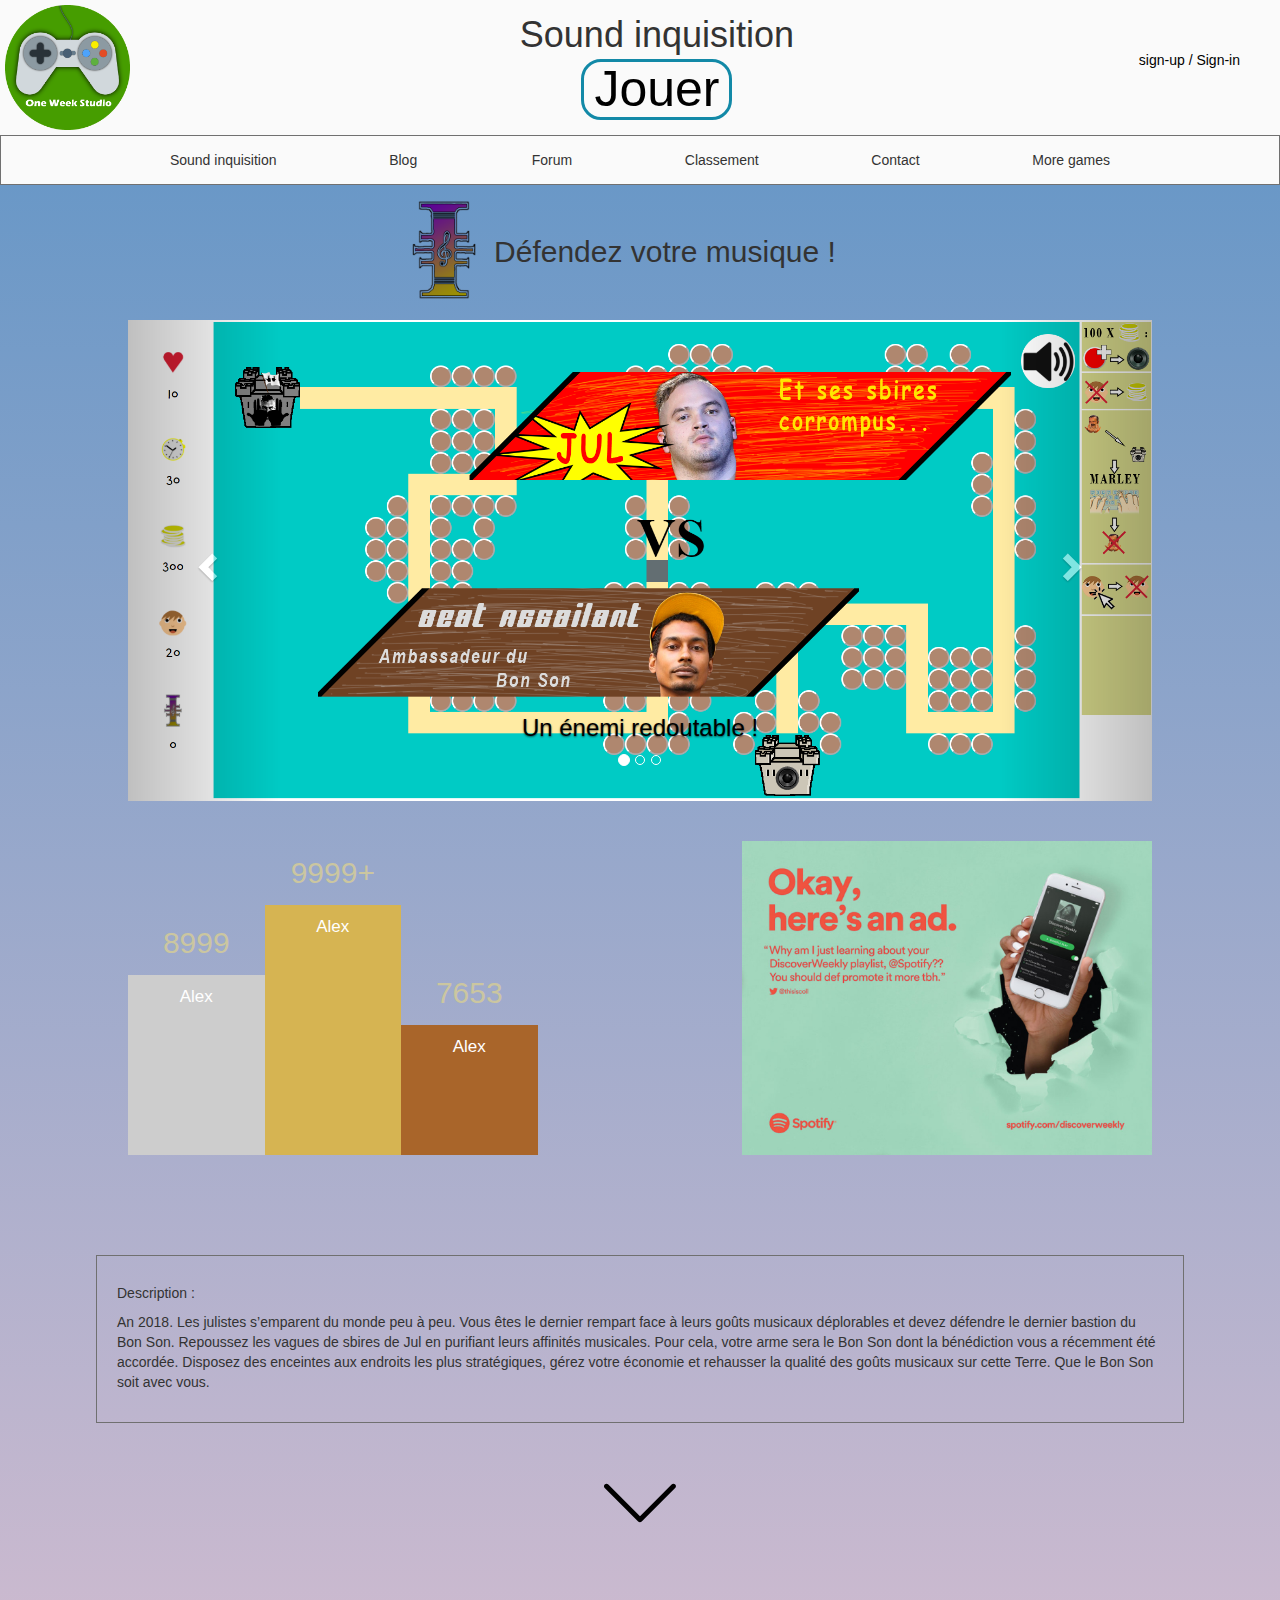
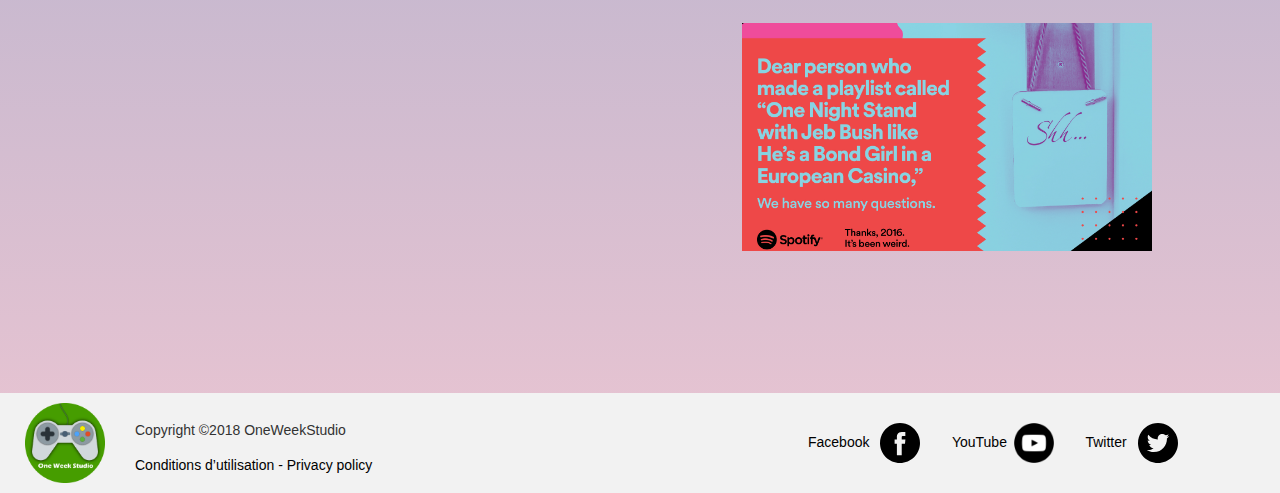
<file: index.html>
<!DOCTYPE html>
<html lang="fr" dir="ltr">
  <head>
    <meta charset="utf-8">
    <title>Sound inquisition</title>
    <link rel="stylesheet" href="styles/style.css">
    <link rel="stylesheet" href="https://maxcdn.bootstrapcdn.com/bootstrap/3.3.7/css/bootstrap.min.css">
    <script src="https://ajax.googleapis.com/ajax/libs/jquery/3.3.1/jquery.min.js"></script>
    <script src="https://maxcdn.bootstrapcdn.com/bootstrap/3.3.7/js/bootstrap.min.js"></script>
    <link rel="icon" href="images/logo2.png" />
  </head>
  <body>
    <header>
      <div class="headerTop">
        <div class="logo">
          <img src="images/logo2.png" alt="One week studio logo">
        </div>
        <div class="titleAndPlay">
          <h1>Sound inquisition</h1>
          <a href="game.html"><h1>Jouer</h1></a>
        </div>
        <div class="login">
          <a href="???">sign-up / Sign-in</a>
        </div>
      </div>
      <div class="headerBot">
        <ul class="nav">
          <li><a href=""></a>Sound inquisition</li>
          <li><a href=""></a>Blog</li>
          <li><a href=""></a>Forum</li>
          <li><a href=""></a>Classement</li>
          <li><a href=""></a>Contact</li>
          <li><a href=""></a>More games</li>
        </ul>
      </div>
    </header>
    <div class="main">
      <div class="mainCaption">
        <div class="logo">
          <img src="images/gameLogo.png" alt="game logo">
        </div>
        <h2>Défendez votre musique !</h2>
      </div>
      <div class="carouselContainer">
        <div id="myCarousel" class="carousel slide" data-ride="carousel">
        <!-- Indicators -->
        <ol class="carousel-indicators">
          <li data-target="#myCarousel" data-slide-to="0" class="active"></li>
          <li data-target="#myCarousel" data-slide-to="1"></li>
          <li data-target="#myCarousel" data-slide-to="2"></li>
        </ol>

        <!-- Wrapper for slides -->
        <div class="carousel-inner">

          <div class="item active">
            <img src="images/screen1.png" alt="Los Angeles" style="width:100%;">
            <div class="carousel-caption">
              <h3>Un énemi redoutable !</h3>
              <p></p>
            </div>
          </div>

          <div class="item">
            <img src="images/screen2.png" alt="Chicago" style="width:100%;">
            <div class="carousel-caption">
              <h3>Défendez le Bon Son !</h3>
              <p></p>
            </div>
          </div>

          <div class="item">
            <img src="images/screen3.png" alt="New York" style="width:100%;">
            <div class="carousel-caption">
              <h3>Des QTE rythmés !</h3>
              <p></p>
            </div>
          </div>

        </div>

        <!-- Left and right controls -->
        <a class="left carousel-control" href="#myCarousel" data-slide="prev">
          <span class="glyphicon glyphicon-chevron-left"></span>
          <span class="sr-only">Previous</span>
        </a>
        <a class="right carousel-control" href="#myCarousel" data-slide="next">
          <span class="glyphicon glyphicon-chevron-right"></span>
          <span class="sr-only">Next</span>
        </a>
      </div>
      </div>
      <div class="leaderboardAndAd">
        <div class="leaderboard">
          <div class="rankContainer">
            <div class="scoreContainer">
              <p class="score">8999</p>
            </div>
            <div class="leaderboardRank" id="secondPlace">
              <p class="nickname">Alex</p>
            </div>
          </div>
          <div class="rankContainer">
            <div class="scoreContainer">
              <p class="score">9999+</p>
            </div>
            <div class="leaderboardRank" id="firstPlace">
              <p class="nickname">Alex</p>
            </div>
          </div>
          <div class="rankContainer">
            <div class="scoreContainer">
              <p class="score">7653</p>
            </div>
            <div class="leaderboardRank" id="thirdPlace">
              <p class="nickname">Alex</p>
            </div>
          </div>
        </div>
        <div class="ad">
          <img class="ad "src="images/ad1.jpg" alt="ad">
        </div>
      </div>
      <div class="rulesContainer">
        <div class="rules">
          <h5>Description :</h5>
          <p>An 2018. Les julistes s’emparent du monde peu à peu. Vous êtes le dernier rempart face à leurs goûts musicaux déplorables et devez défendre le dernier bastion du Bon Son. Repoussez les vagues de sbires de Jul en purifiant leurs affinités musicales. Pour cela, votre arme sera le Bon Son dont la bénédiction vous a récemment été accordée. Disposez des enceintes aux endroits les plus stratégiques, gérez votre économie et rehausser la qualité des goûts musicaux sur cette Terre. Que le Bon Son soit avec vous.
          </p>
          <div class="" id="more">
            <h5>Règles :</h5>
            <p> Le concept est un simple, des vagues de Julistes tentent d’envahir le bastion du Bon Son. Votre but, défendre à tout prix le bastion
            et empêcher les Julistes de prendre le contrôle du Bon Son et de mettre fin à la bonne musique. Pour ce faire, placez des tourelles
            dans les emplacements rose disponibles, une tourelle coûte 100 pièces d’or, que vous pouvez gagner en convertissant les Julistes.</p>
            <h5>Commandes :</h5>
            <div class="commands">
              <div class="comand">
                souris
                <img src="images/mouse.svg" alt="mouse icon">
              </div>
              <div class="comand">
                clavier
                <img src="images/keyboard.svg" alt="keyboard icon">
              </div>

            </div>
          </div>
        </div>
      </div>
      <div class="more">

      </div>
      <div class="youtubeVideoandAd">
        <div class="youtube">
        <iframe width="560" height="315" src="https://www.youtube.com/embed/DH0aU6JI588?rel=0" frameborder="0" allow="autoplay; encrypted-media" allowfullscreen></iframe>
        </div>
        <div class="ad">
          <img class="ad "src="images/ad2.jpg" alt="ad">
        </div>
      </div>
      <footer>
        <div class="logoAndPolicy">
          <div class="container">
            <div class="logo">
              <img src="images/logo2.png" alt="OneWeekStudio logo">
            </div>
            <div class="policy">
              <p>Copyright ©2018 OneWeekStudio</p>
              <a href="#">Conditions d’utilisation - Privacy policy  </a>
            </div>
          </div>
            <div class="socialnetwork">
              <ul>
                <li><a href="https://www.facebook.com/One-Week-Studio-212831839475740/">Facebook <img src="images/facebook-logo-button.svg" alt="Facebook logo"></a></li>
                <li><a href="">YouTube<img src="images/flaticonYoutube.png" alt="Youtube logo"></a></li>
                <li><a href="https://twitter.com/OneWeekStudio">Twitter <img src="images/twitter-logo-button.svg" alt="twitter logo"></a></li>
              </ul>
            </div>
          </div>
        </div>
      </footer>
      <script src="scripts/app.js"></script>
  </body>
</html>
</file>
<file: styles/style.css>
body{
  margin: 0;
}
header{
  width: 100%;
  height: auto;
  background: #FAFAFA;
}

div.headerTop{
  width: 100%;
  display: flex;
  justify-content: space-between;
}
.headerTop div.logo {
  width: 125px;
  margin: 5px;
}
.headerTop div.logo img{
  width: 100%;
}
div.titleAndPlay{
  display: flex;
  flex-direction: column;
  width: auto;
  margin-left: 40px;
}
div.titleAndPlay h1{
  margin: auto;

}
div.titleAndPlay a{
  text-decoration: none;
}
div.titleAndPlay a h1{
  border: 3px solid #1289A7;
  border-radius: 20px;
  padding-left: 10px;
  padding-right: 10px;
  font-size: 50px;
  text-decoration: none;
  transition: 0.2s all ease;
}
div.titleAndPlay a:hover h1{
  text-decoration: none;
  background: #1289A7;
  color: white;
  transition: 0.2s all ease;


}
.headerBot .nav a:hover{
  background: none;
}
div.titleAndPlay a{
  margin: auto;
  margin-top: -10px;
  color: black;
}
div.login{
  margin-right: 40px;
  margin-top: 50px;
}
div.login a{
  color: black;
}
a{
    text-decoration: none;
}
div.headerBot{
  width: 100%;
  height: 50px;
  border: 1px solid #707070;
  display: flex;
  flex-direction: column;
  justify-content: center;
  background: #FAFAFA;
}
ul.nav{
  display: flex;
  justify-content: space-around;
}
ul.nav li{
  margin-top:-20px;

}
li{
  list-style: none;
}
div.main{
    background-image: linear-gradient(to top, #ebc5d2, #6a98c7);
    padding-top: 30px;
}
div.mainCaption{
  width: 100%;
  display: flex;

  justify-content: center;

}
.mainCaption div.logo{
  width: 100px;
  margin-left: -50px;
}
.logo img{
  width: 100%;
}
.mainCaption img{
  margin-top: -15px;
}
div.carouselContainer{
  width: 80%;
  margin: auto;
  margin-top: 20px;
}
div.leaderboardAndAd{
  width: 80%;
  display: flex;
  justify-content: space-between;
  margin: auto;
  margin-top: 40px;
}
div.leaderboard{
  width: 40%;
  display: flex;
}
div.rankContainer{
  width: 33.33%;
  height: auto;
  display: flex;
  justify-content: flex-end;
  flex-direction: column;
}
div.leaderboardRank{
  width: 100%;
  display: flex;
  justify-content: center;
}
#firstPlace{
height: 250px;
background: #d6b452;
}
#secondPlace{
height: 180px;
background: #cdcdcd;
}
#thirdPlace{
  height: 130px;
  background: #a9652a;
}
p.nickname{
  margin-top: 10px;
  color: white;
  font-size: 17px;
}
div.scoreContainer{
  display: flex;
  justify-content: center;
}
.scoreContainer p{
  color: #CBC6A0;
  font-size: 30px;
}
.leaderboardAndAd div.ad{
  width: 40%;
  display: flex;
  flex-direction: column;
  justify-content: flex-end;
}
div.rulesContainer{
  width: 85%;
  margin: auto;
  margin-top: 100px;
}
.rulesContainer h4{
  color: #CBC6A0;
  margin-bottom: 40px;
}
div.rules{
    border: 1px solid #707070;
    padding: 20px;
}
div.more{
  margin:auto;
  margin-top: 40px;
  width: 80px;
  height: 60px;
  background-image: url("../images/downarrow.svg");
  background-repeat: no-repeat;
  background-size: 100%
}

div.youtubeVideoandAd{
  width: 80%;
  margin: auto;
  margin-top: 100px;
  display: flex;
  justify-content: space-between;
}
div.youtube{
  width: 575px;
}
.youtubeVideoandAd div.ad{
  width: 410px;
}
footer{
  width: 100%;
  background: #F2F2F2;
  display: flex;
  flex-direction: row;
  margin-top: 50px;
}
.ourLogo img{
  width: 80px;
  height: 80px;
  margin: 10px 0 0 10px;
}
div.policyNetworkContainer{
  width: 100%;
  margin: 0;
  display: flex;
  justify-content: space-between;
}
div.policy{

  margin-left: 20px;
  margin-top: 25px;
}
div.ourLogo{
  width:90px;
}
.policy a{
  color: black;
}
 footer{
   width: 100%;
    display: flex;
   flex-direction: row;


 }
div.logoAndPolicy{
  width: 100%;
  display: flex;
  justify-content: space-between;
}
.logoAndPolicy div.logo{
  width: 80px;
  margin-right: 20px;
}
.logoAndPolicy div.logo img{
  width: 100%;
  height: 80px;
  margin: 10px;
}
div.policy{
  display: flex;
  justify-content: space-around;
  flex-direction: column;
  margin-bottom: 15px;
}
div.socialnetwork{
  display: flex;
  width: 40%;
  margin-top: 30px;

}
.socialnetwork img{
  width: 40px;
  height: 40px;
}
.socialnetwork ul{
  display: flex;
  justify-content: space-between;
  width: 80%;
  align-self:
}
.socialnetwork li{
  display: flex;
  width: auto;
}
.socialnetwork li a{
  color: black;
}
div.container{
  width: 60%;
  display: flex;
  margin: 0;
}

img.ad{
  width: 100%;
}



#more{
  display: none;
}
.comand img{
  width: 60px;
  margin-left: 20px;
}
div.comand{
  font-size: 15px;
}
.carousel-caption h3{
  color: black;
}
.socialnetwork li a img{
  margin-left: 7px;
}
</file>
